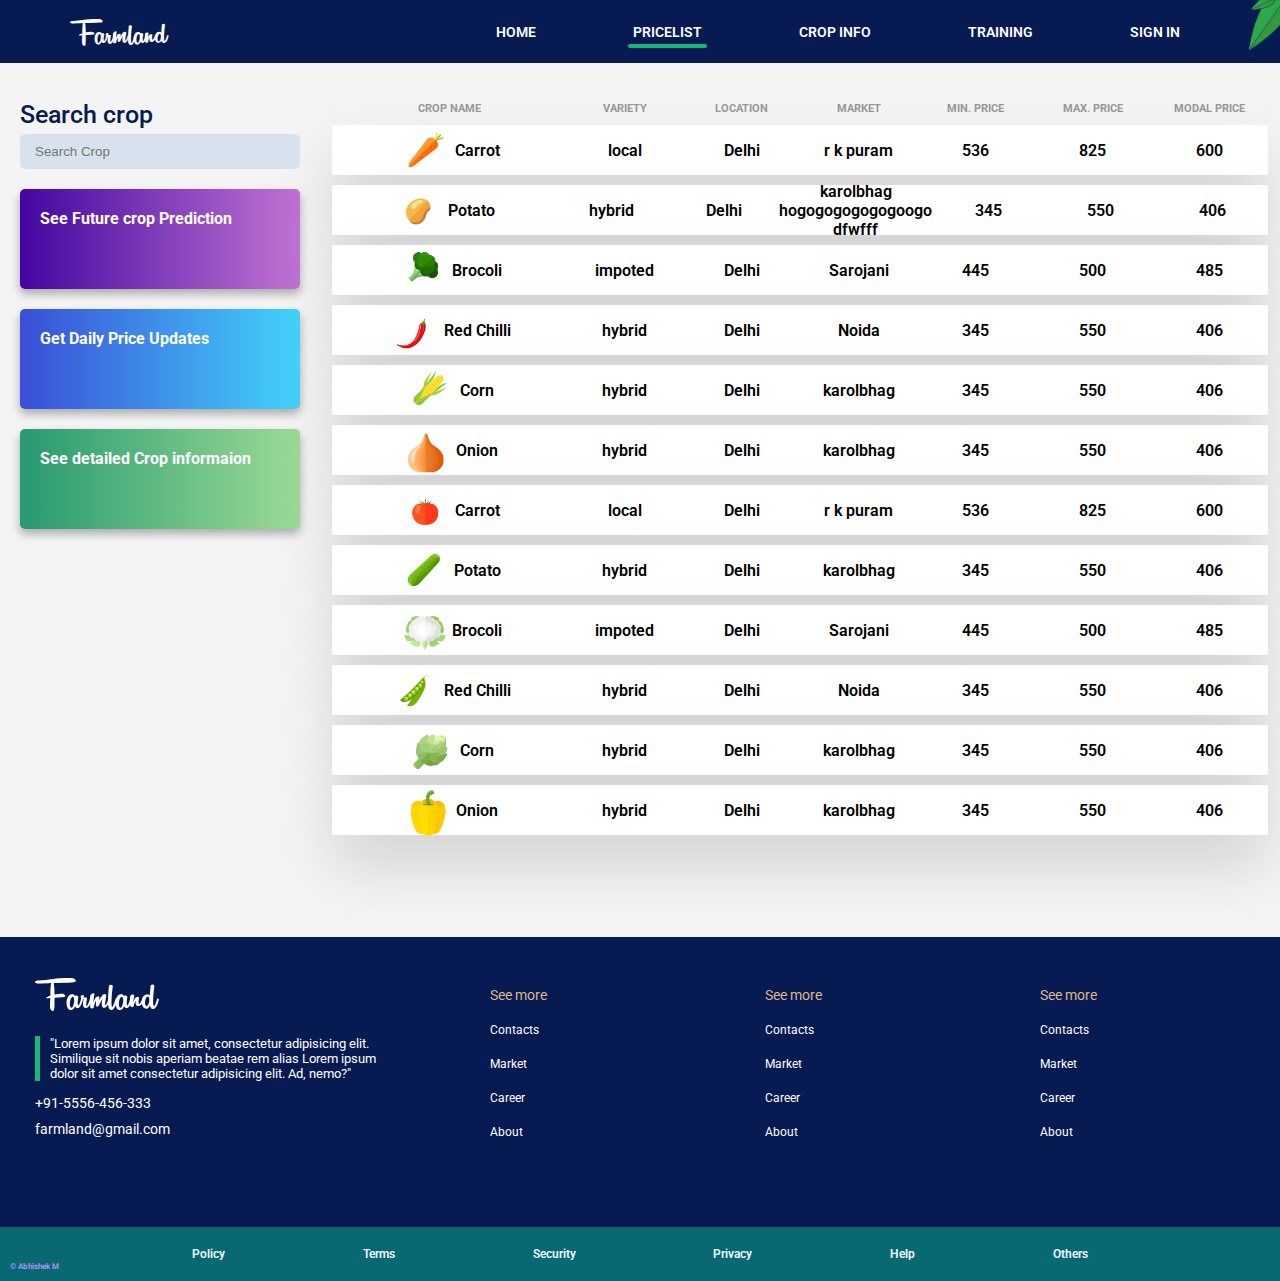
<file: html/pricelist.html>
<!DOCTYPE html>
<html lang="en">

<head>
    <link rel="stylesheet" href="../css/priceList.css">
    <link rel="icon" href="../images/vegetables/4102 [Converted]-16.png">
    <title>Price List</title>
</head>

<body class="bg-grey">
    <nav id="navbar-custom">
        <img src="../images/top-leave-01.png" alt="" class="top-leave">
        <div class="logo margin-left-med">
            <a href="../index.html" class="logo-text">Farmland</a>
        </div>

        <div class="hamburger">
            <div class="line"></div>
            <div class="line"></div>
            <div class="line"></div>
        </div>

        <ul class="nav-links-custom">
            <div id="marker"></div>
            <a href="../index.html" class="nav-item">HOME</a>
            <a href="./training.html" class="nav-item  home-tab">PRICELIST</a>
            <a href="./cropInfo.html" class="nav-item">CROP INFO</a>
            <a href="./training.html" class="nav-item">TRAINING</a>
            <a href="./sign-in.html" class="nav-item">Sign In</a>
        </ul>
    </nav>

    <section>

    </section>

    <section class="table-filter">
        <div class="filter">
            <form action="#">
                <h2 class="heading-tertiary margin-bottom-small">Search crop</h2>
                <div class="search margin-bottom-med">
                    <input type="text" class="search-box" placeholder="Search Crop">
                    <i class="fas fa-search fa-2x"></i>
                </div>


            </form>

            <a class="big-button margin-bottom-med">
                <div class="big-button__image big-button__purple"></div>
                <h4 class="big-button__heading">See Future crop Prediction</h4>
            </a>

            <a class="big-button margin-bottom-med">
                <div class="big-button__image big-button__blue"></div>
                <h4 class="big-button__heading">Get Daily Price Updates</h4>
            </a>

            <a href="./cropInfo.html" class="big-button margin-bottom-med">
                <div class="big-button__image big-button__green"></div>
                <h4 class="big-button__heading">See detailed Crop informaion</h4>
            </a>
        </div>
        <section class="table-section">
            <table>
                <tr>
                    <th class="crop-id-h">crop name</th>
                    <th>Variety</th>
                    <th>Location</th>
                    <th>Market</th>
                    <th>Min. Price</th>
                    <th>Max. Price</th>
                    <th>Modal Price</th>
                </tr>
                <tr class="table-row">
                    <td class="crop-id">
                        <img class="row-image" src="../images/vegetables/carrot.png" alt="">
                        <span class="crop-name"> Carrot</span>
                    </td>
                    <td>local</td>
                    <td>Delhi</td>
                    <td>r k puram</td>
                    <td>536</td>
                    <td>825</td>
                    <td>600</td>
                </tr>
                <tr class="table-row">
                    <td class="crop-id">
                        <img class="row-image" src="../images/vegetables/4102 [Converted]-02.png" alt="">
                        <span class="crop-name"> Potato</span>
                    </td>
                    <td>hybrid</td>
                    <td>Delhi</td>
                    <td>karolbhag hogogogogogogoogo dfwfff</td>
                    <td>345</td>
                    <td>550</td>
                    <td>406</td>
                </tr>
                <tr class="table-row">
                    <td class="crop-id">
                        <img class="row-image" src="../images/vegetables/4102 [Converted]-05.png" alt="">
                        <span class="crop-name"> Brocoli</span>
                    </td>
                    <td>impoted</td>
                    <td>Delhi</td>
                    <td>Sarojani</td>
                    <td>445</td>
                    <td>500</td>
                    <td>485</td>
                </tr>
                <tr class="table-row">
                    <td class="crop-id">
                        <img class="row-image" src="../images/vegetables/4102 [Converted]-06.png" alt="">
                        <span class="crop-name">Red chilli</span>
                    </td>
                    <td>hybrid</td>
                    <td>Delhi</td>
                    <td>Noida</td>
                    <td>345</td>
                    <td>550</td>
                    <td>406</td>
                </tr>
                <tr class="table-row">
                    <td class="crop-id">
                        <img class="row-image" src="../images/vegetables/4102 [Converted]-07.png" alt="">
                        <span class="crop-name">Corn</span>
                    </td>
                    <td>hybrid</td>
                    <td>Delhi</td>
                    <td>karolbhag</td>
                    <td>345</td>
                    <td>550</td>
                    <td>406</td>
                </tr>
                <tr class="table-row">
                    <td class="crop-id">
                        <img class="row-image" src="../images/vegetables/4102 [Converted]-09.png" alt="">
                        <span class="crop-name">Onion</span>
                    </td>
                    <td>hybrid</td>
                    <td>Delhi</td>
                    <td>karolbhag</td>
                    <td>345</td>
                    <td>550</td>
                    <td>406</td>
                </tr>
                <tr class="table-row">
                    <td class="crop-id">
                        <img class="row-image" src="../images/vegetables/tomato.png" alt="">
                        <span class="crop-name"> Carrot</span>
                    </td>
                    <td>local</td>
                    <td>Delhi</td>
                    <td>r k puram</td>
                    <td>536</td>
                    <td>825</td>
                    <td>600</td>
                </tr>
                <tr class="table-row">
                    <td class="crop-id">
                        <img class="row-image" src="../images/vegetables/4102 [Converted]-10.png" alt="">
                        <span class="crop-name"> Potato</span>
                    </td>
                    <td>hybrid</td>
                    <td>Delhi</td>
                    <td>karolbhag</td>
                    <td>345</td>
                    <td>550</td>
                    <td>406</td>
                </tr>
                <tr class="table-row">
                    <td class="crop-id">
                        <img class="row-image" src="../images/vegetables/4102 [Converted]-11.png" alt="">
                        <span class="crop-name"> Brocoli</span>
                    </td>
                    <td>impoted</td>
                    <td>Delhi</td>
                    <td>Sarojani</td>
                    <td>445</td>
                    <td>500</td>
                    <td>485</td>
                </tr>
                <tr class="table-row">
                    <td class="crop-id">
                        <img class="row-image" src="../images/vegetables/4102 [Converted]-12.png" alt="">
                        <span class="crop-name">Red chilli</span>
                    </td>
                    <td>hybrid</td>
                    <td>Delhi</td>
                    <td>Noida</td>
                    <td>345</td>
                    <td>550</td>
                    <td>406</td>
                </tr>
                <tr class="table-row">
                    <td class="crop-id">
                        <img class="row-image" src="../images/vegetables/4102 [Converted]-13.png" alt="">
                        <span class="crop-name">Corn</span>
                    </td>
                    <td>hybrid</td>
                    <td>Delhi</td>
                    <td>karolbhag</td>
                    <td>345</td>
                    <td>550</td>
                    <td>406</td>
                </tr>
                <tr class="table-row">
                    <td class="crop-id">
                        <img class="row-image" src="../images/vegetables/4102 [Converted]-14.png" alt="">
                        <span class="crop-name">Onion</span>
                    </td>
                    <td>hybrid</td>
                    <td>Delhi</td>
                    <td>karolbhag</td>
                    <td>345</td>
                    <td>550</td>
                    <td>406</td>
                </tr>


            </table>
        </section>

    </section>




    <section class="footer">
        <div class="footer__top">
            <div class="footer__top__row">

                <div class="footer__top__big-col">
                    <div class="footer__logo">
                        <a href="#" class="footer__logo-text">Farmland</a>
                    </div>
                    <p class="about-us">
                        "Lorem ipsum dolor sit amet, consectetur adipisicing elit. Similique sit nobis aperiam beatae
                        rem alias Lorem ipsum dolor sit amet consectetur adipisicing elit. Ad, nemo?"
                    </p>

                    <div class="contact">
                        <i class="fas fa-phone"></i>
                        <span>+91-5556-456-333</span>
                    </div>

                    <div class="email">
                        <i class="fas fa-envelope"></i>
                        <span>farmland@gmail.com</span>
                    </div>

                    <div class="social">
                        <i class="fab fa-facebook"></i>
                        <i class="fab fa-twitter"></i>
                        <i class="fab fa-youtube"></i>
                        <i class="fab fa-instagram-square"></i>
                    </div>


                </div>



                <div class="footer__top__col">
                    <a class="footer__top-links__heading">See more</a>
                    <a href="#" class="footer__top-links">Contacts</a>
                    <a href="#" class="footer__top-links">Market</a>
                    <a href="#" class="footer__top-links">Career</a>
                    <a href="#" class="footer__top-links">About</a>
                </div>

                <div class="footer__top__col">
                    <a class="footer__top-links__heading">See more</a>
                    <a href="#" class="footer__top-links">Contacts</a>
                    <a href="#" class="footer__top-links">Market</a>
                    <a href="#" class="footer__top-links">Career</a>
                    <a href="#" class="footer__top-links">About</a>
                </div>

                <div class="footer__top__col">
                    <a class="footer__top-links__heading">See more</a>
                    <a href="#" class="footer__top-links">Contacts</a>
                    <a href="#" class="footer__top-links">Market</a>
                    <a href="#" class="footer__top-links">Career</a>
                    <a href="#" class="footer__top-links">About</a>
                </div>
            </div>

        </div>

        <div class="footer__mid">
            <ul class="footer__mid__list">
                <li class="footer__mid__list__element">Policy</li>
                <li class="footer__mid__list__element">Terms</li>
                <li class="footer__mid__list__element">Security</li>
                <li class="footer__mid__list__element">Privacy</li>
                <li class="footer__mid__list__element">Help</li>
                <li class="footer__mid__list__element">Others</li>
            </ul>
        </div>

        <p class="copyright-tag">&#169; Abhishek M</p>
    </section>



    <script src="../JavaScript/mobileNavBar.js"></script>
    <script type="text/javascript" src="../JavaScript/navSlider.js"></script>

</body>

</html>
</file>
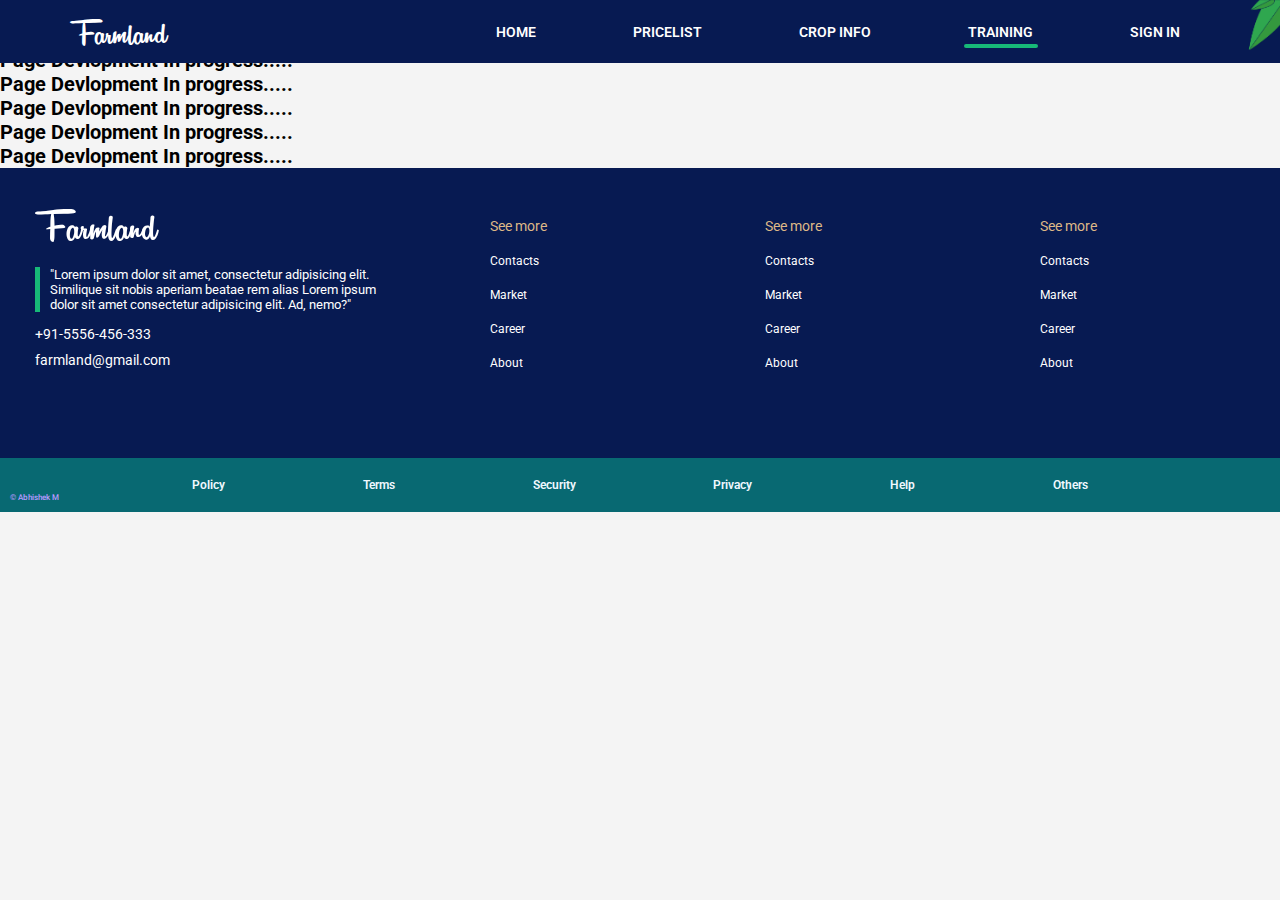
<file: html/training.html>
<!DOCTYPE html>
<html lang="en">

<head>
    <link rel="stylesheet" href="../css/priceList.css">
    <link rel="icon" href="../images/vegetables/4102 [Converted]-16.png">
    <title>Training</title>
</head>

<body class="bg-grey">
    <nav id="navbar-custom">
        <img src="../images/top-leave-01.png" alt="" class="top-leave">
        <div class="logo margin-left-med">
            <a href="../index.html" class="logo-text">Farmland</a>
        </div>

        <div class="hamburger">
            <div class="line"></div>
            <div class="line"></div>
            <div class="line"></div>
        </div>

        <ul class="nav-links-custom">
            <div id="marker"></div>
            <a href="../index.html" class="nav-item">HOME</a>
            <a href="./pricelist.html" class="nav-item  ">PRICELIST</a>
            <a href="./cropInfo.html" class="nav-item">CROP INFO</a>
            <a href="#" class="nav-item home-tab">TRAINING</a>
            <a href="./sign-in.html" class="nav-item">Sign In</a>
        </ul>
    </nav>


    <h1>Page Devlopment In progress.....</h1>

    <h1>Page Devlopment In progress.....</h1>
    <h1>Page Devlopment In progress.....</h1>
    <h1>Page Devlopment In progress.....</h1>
    <h1>Page Devlopment In progress.....</h1>
    <h1>Page Devlopment In progress.....</h1>
    <h1>Page Devlopment In progress.....</h1>




    <section class="footer">
        <div class="footer__top">
            <div class="footer__top__row">

                <div class="footer__top__big-col">
                    <div class="footer__logo">
                        <a href="#" class="footer__logo-text">Farmland</a>
                    </div>
                    <p class="about-us">
                        "Lorem ipsum dolor sit amet, consectetur adipisicing elit. Similique sit nobis aperiam beatae
                        rem alias Lorem ipsum dolor sit amet consectetur adipisicing elit. Ad, nemo?"
                    </p>

                    <div class="contact">
                        <i class="fas fa-phone"></i>
                        <span>+91-5556-456-333</span>
                    </div>

                    <div class="email">
                        <i class="fas fa-envelope"></i>
                        <span>farmland@gmail.com</span>
                    </div>

                    <div class="social">
                        <i class="fab fa-facebook"></i>
                        <i class="fab fa-twitter"></i>
                        <i class="fab fa-youtube"></i>
                        <i class="fab fa-instagram-square"></i>
                    </div>


                </div>



                <div class="footer__top__col">
                    <a class="footer__top-links__heading">See more</a>
                    <a href="#" class="footer__top-links">Contacts</a>
                    <a href="#" class="footer__top-links">Market</a>
                    <a href="#" class="footer__top-links">Career</a>
                    <a href="#" class="footer__top-links">About</a>
                </div>

                <div class="footer__top__col">
                    <a class="footer__top-links__heading">See more</a>
                    <a href="#" class="footer__top-links">Contacts</a>
                    <a href="#" class="footer__top-links">Market</a>
                    <a href="#" class="footer__top-links">Career</a>
                    <a href="#" class="footer__top-links">About</a>
                </div>

                <div class="footer__top__col">
                    <a class="footer__top-links__heading">See more</a>
                    <a href="#" class="footer__top-links">Contacts</a>
                    <a href="#" class="footer__top-links">Market</a>
                    <a href="#" class="footer__top-links">Career</a>
                    <a href="#" class="footer__top-links">About</a>
                </div>
            </div>

        </div>

        <div class="footer__mid">
            <ul class="footer__mid__list">
                <li class="footer__mid__list__element">Policy</li>
                <li class="footer__mid__list__element">Terms</li>
                <li class="footer__mid__list__element">Security</li>
                <li class="footer__mid__list__element">Privacy</li>
                <li class="footer__mid__list__element">Help</li>
                <li class="footer__mid__list__element">Others</li>
            </ul>
        </div>

        <p class="copyright-tag">&#169; Abhishek M</p>
    </section>



    <script src="../JavaScript/mobileNavBar.js"></script>
    <script type="text/javascript" src="../JavaScript/navSlider.js"></script>

</body>

</html>
</file>
<file: css/priceList.css>
@import url("https://fonts.googleapis.com/css2?family=Roboto:ital,wght@0,100;0,300;0,400;0,500;0,700;0,900;1,100;1,300;1,400;1,500;1,700;1,900&display=swap");
.heading-primary {
  font-size: 4rem;
  color: #071A52;
  font-weight: 700;
}

.heading-tertiary {
  font-size: 2.5rem;
  color: #071A52;
  font-weight: 500;
}

.my-para {
  margin-top: 2rem;
  margin-bottom: 2rem;
  font-size: 2rem;
  color: #071A52;
  font-family: Microsoft YaHei UI;
  font-weight: 100;
}

.my-para__info {
  font-size: 2rem;
  color: #071A52;
  font-family: Microsoft YaHei UI;
  font-weight: 100;
}

@font-face {
  font-family: Remachine Script Personal Use;
  src: url(../fonts/RemachineScript_Personal_Use.ttf);
}

*,
*::after,
*::before {
  padding: 0;
  margin: 0;
  box-sizing: border-box;
}

html {
  font-size: 62.5%;
  position: relative;
}

body {
  font-family: 'Roboto', sans-serif;
}

/* 
Scroll-Bar */
::-webkit-scrollbar {
  width: 18px;
}

::-webkit-scrollbar-track {
  background-color: #071A52;
  /* border: 7px solid #071A52; */
  box-shadow: inset 0 0 10px 2px #28b4855b;
}

::-webkit-scrollbar-thumb {
  background: linear-gradient(45deg, #06dee1, #79ff6c);
  border-radius: 3px;
}

.margin-bottom-small {
  margin-bottom: .5rem;
}

.margin-bottom-med {
  margin-bottom: 2rem;
}

.margin-bottom-big {
  margin-bottom: 3.5rem;
}

.margin-left-med {
  margin-left: 3rem;
}

.bg-grey {
  background-color: #F4F4F4;
}

@font-face {
  font-family: Remachine Script Personal Use;
  src: url(../fonts/RemachineScript_Personal_Use.ttf);
}

* {
  padding: 0;
  margin: 0;
  box-sizing: border-box;
}

html {
  font-size: 62.5%;
  position: relative;
}

a {
  text-decoration: none;
  color: white;
}

.top-leave {
  position: absolute;
  top: 0;
  right: 0;
  height: 5rem;
}

#navbar-custom {
  top: 0;
  position: fixed;
  width: 100%;
  background-color: #071A52;
  height: 6.3rem;
  padding: 0 10rem 0 4rem;
  display: flex;
  justify-content: space-between;
  align-items: center;
  z-index: 50;
}

.nav-links-custom {
  width: 60%;
  display: flex;
  justify-content: space-between;
}

ul {
  position: relative;
  list-style-type: none;
}

.nav-item {
  position: relative;
  text-decoration: none;
  color: white;
  display: inline-block;
  font-size: 1.4rem;
  font-weight: 600;
  text-transform: uppercase;
}

#marker {
  position: absolute;
  left: 0;
  height: .4rem;
  width: 0;
  background-color: #17B978;
  bottom: -.8rem;
  transition: 0.4s ease;
  border-radius: .3rem;
}

.logo-text {
  font-family: Remachine Script Personal Use;
  font-size: 4rem;
}

@media only screen and (max-width: 768px) {
  .top-leave {
    display: none;
  }
  .line {
    width: 4rem;
    height: .4rem;
    background-color: white;
    z-index: 20;
    margin: .5rem;
    border-radius: 5rem;
    box-shadow: 0 0.5rem 0.8rem black;
  }
  .hamburger {
    margin-right: 2rem;
    cursor: pointer;
    z-index: 30;
  }
  #navbar-custom {
    margin: 0;
    padding: 0;
  }
  .nav-links-custom {
    position: fixed;
    top: 0;
    right: 0;
    height: 100vh;
    width: 100%;
    flex-direction: column;
    background-color: #17B978;
    align-items: center;
    justify-content: space-around;
    z-index: 20;
    margin: 0;
    clip-path: circle(0rem at 98% 1%);
    -webkit-clip-path: circle(0rem at 98% 1%);
    transition: all .5s ease-out;
  }
  .nav-links-custom.open {
    clip-path: circle(100rem at 98% 1%);
    -webkit-clip-path: circle(100rem at 98% 1%);
  }
  .nav-item {
    opacity: 0;
  }
  .nav-item:nth-child(2) {
    transition: opacity .5s ease 0.2s;
  }
  .nav-item:nth-child(3) {
    transition: opacity .5s ease 0.4s;
  }
  .nav-item:nth-child(4) {
    transition: opacity .5s ease 0.6s;
  }
  .nav-item:nth-child(5) {
    transition: opacity .5s ease 0.8s;
  }
  .nav-item:nth-child(6) {
    transition: opacity .5s ease 1s;
  }
  .nav-item.fade {
    opacity: 1;
  }
  .hamburger.fade {
    position: fixed;
    right: 0;
    z-index: 40;
    opacity: 1;
  }
}

.footer {
  width: 100%;
  display: block;
  position: relative;
}

.footer__logo {
  margin-top: -2rem;
  margin-bottom: 1.5rem;
}

.footer__logo-text {
  font-size: 5rem;
  font-family: Remachine Script Personal Use;
}

.footer__top {
  background-color: #071A52;
}

.footer__top__row {
  padding: 5rem 0;
  display: flex;
  justify-content: space-around;
}

.footer__top__big-col {
  height: 100%;
  width: 30%;
  display: flex;
  flex-direction: column;
  justify-content: flex-start;
  align-items: flex-start;
  color: white;
}

.footer__top__big-col .about-us {
  font-size: 1.3rem;
  margin-bottom: 1.4rem;
  border-left: 0.5rem solid #17B978;
  padding-left: 1rem;
  width: 90%;
}

.footer__top__big-col .contact {
  font-size: 1.4rem;
  margin-bottom: 1rem;
}

.footer__top__big-col .email {
  font-size: 1.4rem;
  margin-bottom: 4rem;
}

.footer__top__big-col .social {
  width: 75%;
  display: flex;
  justify-content: space-between;
  font-size: 2.5rem;
}

.footer__top__big-col .social > *:hover {
  color: #17B978;
  cursor: pointer;
}

.footer__top__col {
  height: 100%;
  width: 16%;
  display: flex;
  flex-direction: column;
  justify-content: flex-start;
  align-items: flex-start;
}

.footer__top-links {
  font-size: 1.2rem;
  color: white;
  margin-bottom: 2rem;
  width: 7rem;
}

.footer__top-links:hover {
  text-decoration: underline;
}

.footer__top-links__heading {
  font-size: 1.4rem;
  color: burlywood;
  margin-bottom: 2rem;
}

.footer__mid {
  background-color: #086972;
}

.footer__mid__list {
  display: flex;
  width: 70%;
  justify-content: space-between;
  margin: 0 auto;
  padding: 2rem 0;
}

.footer__mid__list__element {
  font-weight: 600;
  font-size: 1.2rem;
  color: aliceblue;
}

.footer__mid__list__element:hover {
  cursor: pointer;
  text-decoration: underline;
}

.footer .copyright-tag {
  position: absolute;
  bottom: 1rem;
  left: 1rem;
  color: #b899ff;
  font-weight: 500;
  font-size: .8rem;
}

.page-links {
  width: 70%;
  height: 70rem;
  margin: 0 auto;
  padding-top: 48rem;
}

.last {
  background-image: url("../images/Group 57.png");
  background-position: bottom;
  background-size: cover;
  background-repeat: no-repeat;
  margin-top: -10rem;
}

.links-heading {
  font-weight: 700;
  font-size: 2.2rem;
}

.bottom-links {
  font-size: 1.2rem;
  text-align: center;
  color: white;
}

.table-section {
  margin: 0 auto;
  padding: 0 1rem;
  width: 100%;
}

table {
  width: 100%;
  border: none;
}

table tr {
  display: flex;
  align-items: center;
  justify-content: space-around;
}

table th {
  color: #979797;
  text-transform: uppercase;
  flex: 1;
  font-size: 1.1rem;
}

table td {
  text-align: center;
  flex: 1;
  font-size: 1.6rem;
  font-weight: 600;
  color: black;
  height: 5rem;
  display: flex;
  justify-content: center;
  align-items: center;
}

table .crop-id-h {
  flex: 2;
}

table .table-row {
  margin-top: 1rem;
  background-color: white;
  border-radius: 2px;
  box-shadow: 0 3rem 6rem rgba(0, 0, 0, 0.15);
}

table .table-row .crop-id {
  display: flex;
  align-items: center;
  justify-content: center;
  flex: 2;
  text-transform: capitalize;
}

table .table-row .crop-id .row-image {
  height: 5rem;
  display: inline-block;
  transform: scale(1.4);
}

table .table-row .crop-id .crop-name {
  margin-left: .6rem;
  display: inline-block;
}

.name-card {
  position: relative;
  margin: 3rem;
  flex-basis: 20rem;
  flex-grow: 0;
  flex-shrink: 0;
  height: 33rem;
  box-shadow: 1rem 1rem 2.5rem rgba(0, 0, 0, 0.5);
  border-radius: 2rem;
  padding: 1.5rem;
  background-color: white;
}

.rating {
  margin: 2rem;
  width: 4.5rem;
  height: 2.4rem;
  border-radius: .5rem;
  background-color: #28b485;
  color: white;
  font-size: 1.2rem;
  padding: .1rem;
  position: absolute;
  bottom: 0;
  right: 0;
}

.dp {
  background-image: url("../images/person/person1.jpg");
  height: 12rem;
  width: 12rem;
  clip-path: circle(50% at 50% 50%);
  background-size: cover;
}

.name {
  line-height: 2.2rem;
  font-size: 2rem;
  color: #071A52;
  font-weight: 700;
}

.location {
  font-size: 1.6rem;
  color: #071A52;
}

.fa-star {
  margin-left: .3rem;
}

div.name-card {
  display: inline-block;
}

.card-text {
  font-size: 1.5rem;
}

.myButton {
  padding: 1rem 3rem;
  border-radius: 10rem;
  font-size: 2rem;
  cursor: pointer;
}

.mainButtn {
  background-image: linear-gradient(to right bottom, #7ed56f, #28b485);
  color: white;
}

.seeMore {
  color: #071A52;
  border-color: #071A52;
  text-align: center;
  border-width: .3rem;
  border-style: solid;
  font-weight: 700;
  background-color: white;
}

.seeMore:hover {
  color: #071A52;
}

.myButton:link,
.myButton:visited {
  text-decoration: none;
  text-transform: uppercase;
  padding: 1.5rem 4rem;
  border-radius: 10rem;
  display: inline-block;
  transition: all .2s;
  font-size: 1.6rem;
}

.myButton:hover {
  transform: translateY(-0.3rem);
  box-shadow: 0 1rem 2rem rgba(0, 0, 0, 0.2);
}

.myButton:active {
  transform: translateY(-0.1rem);
  box-shadow: 0 0.5rem 1rem rgba(0, 0, 0, 0.3);
}

.fa-arrow-right {
  margin-left: 2rem;
}

.circle-btn {
  position: absolute;
  background: white;
  border-radius: 50%;
  width: 6rem;
  height: 6rem;
  cursor: pointer;
  box-shadow: 0 0.5rem 1rem rgba(0, 0, 0, 0.3);
}

.slide-butn {
  position: absolute;
  color: #071A52;
  font-size: 4rem;
  top: 50%;
  left: 50%;
  transform: translate(-50%, -50%);
}

.big-button {
  height: 10rem;
  border-radius: 5px;
  padding: 2rem;
  position: relative;
  overflow: hidden;
  box-shadow: 0 0.5rem 1rem rgba(0, 0, 0, 0.3);
}

.big-button:hover {
  cursor: pointer;
}

.big-button:hover .big-button__heading {
  font-size: 2rem;
}

.big-button:hover .big-button__image {
  transform: scale(1);
  filter: blur(1px) brightness(65%);
}

.big-button__heading {
  font-size: 1.6rem;
  color: white;
  transition: all .5s;
}

.big-button__image {
  transform: scale(1.1);
  z-index: -10;
  position: absolute;
  background-size: cover;
  width: 100%;
  height: 100%;
  top: 0;
  left: 0;
  transition: all .5s;
}

.big-button__purple {
  background-image: linear-gradient(90deg, #3d009e 0%, rgba(152, 0, 181, 0.5) 100%), url(https://miro.medium.com/max/2560/0*R5pC0bAlYxH_nTlF.jpg);
}

.big-button__blue {
  background-image: linear-gradient(90deg, #3a47d5 0%, #00d0ffb9 100%), url(https://blog.zoho.com/wp-content/uploads/2019/10/SMS-marketing-campaigns-Blog-Bnr.jpg);
}

.big-button__green {
  background-image: linear-gradient(90deg, #22966f, rgba(126, 213, 111, 0.7)), url(https://wallpapercave.com/wp/wp3106251.jpg);
}

.info-card {
  position: relative;
  display: flex;
  justify-content: space-between;
  width: 23%;
  height: 20rem;
  border-radius: 1rem;
  background-color: #071A52;
  margin-bottom: 3rem;
  background-color: #f0f0f0;
  box-shadow: 0.2rem 0.8rem 1rem rgba(0, 0, 0, 0.2);
  transition: all .2s;
  padding: 1.5rem;
}

.info-card:hover {
  transform: translateY(-0.5rem);
  box-shadow: 0.2rem 0.8rem 2rem rgba(0, 0, 0, 0.2);
  cursor: pointer;
}

.info-card__image {
  display: flex;
  justify-content: center;
  align-items: center;
  border-radius: 1.5rem;
  width: 25%;
  height: 40%;
  background-color: #071A52;
}

.info-card__image .image-source {
  width: 120%;
}

.info-card__desc {
  width: 65%;
  height: 90%;
  display: flex;
  flex-direction: column;
  justify-content: space-between;
}

.info-card__desc__name {
  font-size: 1.8rem;
}

.info-card__desc__environment {
  background-color: #071A52;
  color: white;
  border-radius: 1.5rem;
  padding: 1rem;
}

.info-card__desc__temp {
  display: flex;
  justify-content: space-between;
  font-size: 1.5rem;
  align-items: center;
  width: 50%;
}

.info-card__desc__price {
  font-size: 1.6rem;
  color: #17B978;
}

.info-card__see-more {
  position: absolute;
  bottom: 1rem;
  right: 1rem;
  text-decoration: underline;
  font-size: 1.1rem;
}

.info-card__see-more a {
  color: #17B978;
}

@media (max-width: 1000px) {
  .info-card {
    width: 30%;
  }
}

@media (max-width: 800px) {
  .info-card {
    width: 42%;
  }
}

@media (max-width: 600px) {
  .info-card {
    width: 75%;
  }
}

.search {
  position: relative;
  display: block;
  width: 100%;
}

.search-box {
  border: none;
  border-radius: .5rem;
  padding: 1rem 1.5rem;
  background-color: #d8e2ee;
  width: 100%;
}

.search-box:focus + .fa-search {
  display: none;
}

.search .fa-search {
  position: absolute;
  color: #071A52;
  font-size: 1.8rem;
  right: .5rem;
  top: .8rem;
}

.table-filter {
  display: flex;
  justify-content: space-between;
  margin: 10rem 0;
}

.table-filter .filter {
  width: 25%;
  padding: 0 2rem;
  display: flex;
  flex-direction: column;
  align-items: stretch;
}

.table-filter .table-section {
  width: 75%;
}
/*# sourceMappingURL=priceList.css.map */
</file>
